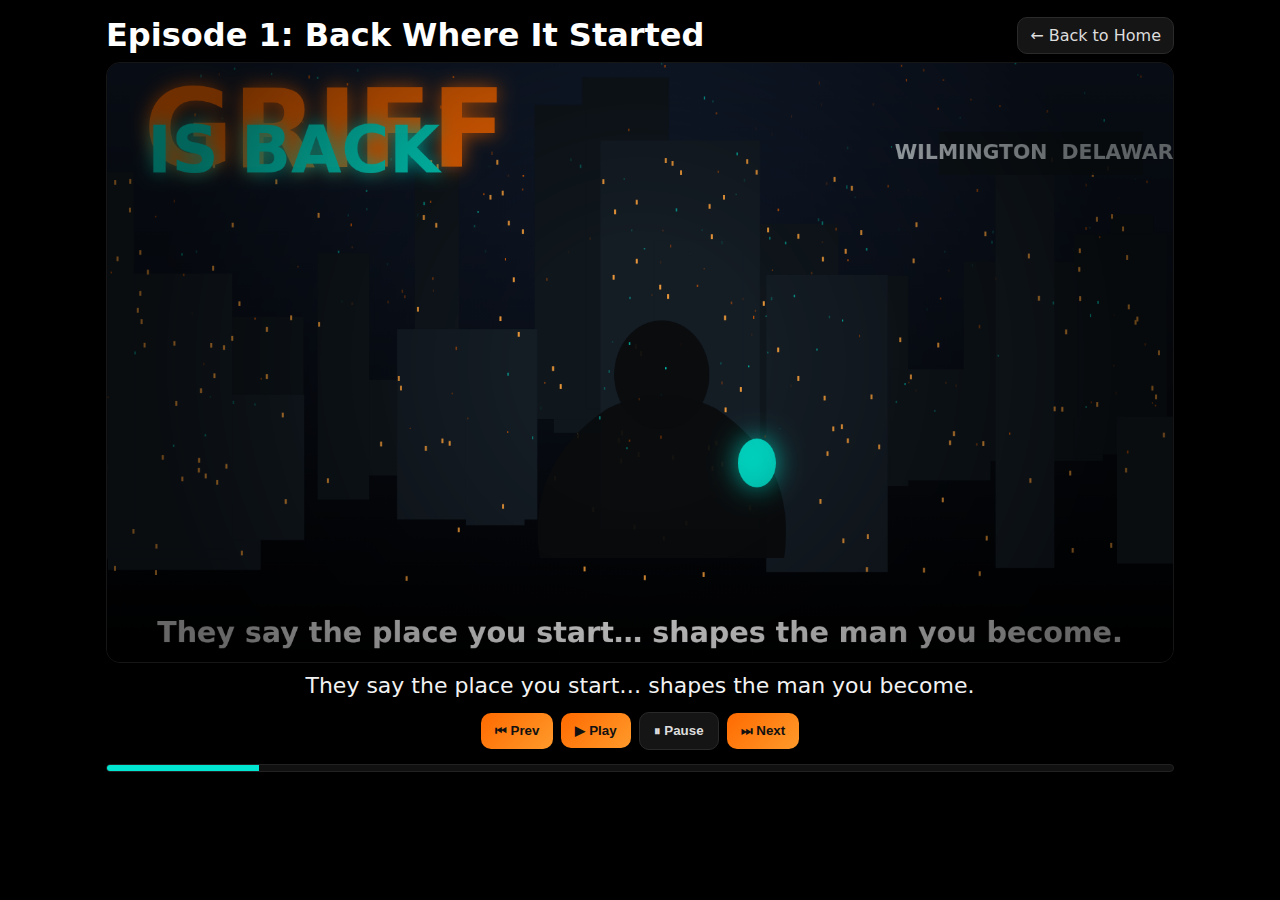
<file: episode1.html>
<!DOCTYPE html>
<html lang="en">
<head>
<meta charset="UTF-8" />
<meta name="viewport" content="width=device-width, initial-scale=1.0"/>
<title>Griff Is Back — Episode 1</title>
<link rel="stylesheet" href="style.css"/>
<style>
  body{background:#000;color:#fff;margin:0;font-family:system-ui,-apple-system,Segoe UI,Inter,Roboto,Arial,sans-serif}
  .ep-wrap{max-width:1100px;margin:0 auto;padding:16px}
  .topbar{display:flex;justify-content:space-between;align-items:center;gap:10px;margin-bottom:8px}
  .title{font-weight:800;font-size:clamp(20px,3.5vw,32px)}
  .back{background:#151515;border:1px solid #2a2a2a;color:#ddd;border-radius:10px;padding:8px 12px;text-decoration:none}
  .stage{position:relative;aspect-ratio:16/9;background:#070707;border:1px solid #161616;border-radius:14px;overflow:hidden}
  .stage img{width:100%;height:100%;object-fit:cover;display:block;opacity:0;transform:scale(1.06);transition:opacity 1s ease, transform 8s ease}
  .stage img.active{opacity:1;transform:scale(1.02)}
  .caption{margin:10px 2px 0;font-size:clamp(16px,2.2vw,22px);text-align:center;opacity:.95}
  .controls{display:flex;gap:8px;flex-wrap:wrap;align-items:center;justify-content:center;margin:14px 0}
  .controls button{background:linear-gradient(135deg,#ff6a00,#ff9a2b);border:none;border-radius:10px;color:#111;font-weight:800;padding:10px 14px;cursor:pointer}
  .controls button.secondary{background:#151515;color:#ddd;border:1px solid #2a2a2a}
  .progress{height:8px;background:#111;border:1px solid #222;border-radius:999px;overflow:hidden}
  .bar{height:100%;width:0;background:#00e6d0}
</style>
</head>
<body>
<div class="ep-wrap">
  <div class="topbar">
    <div class="title">Episode 1: Back Where It Started</div>
    <a class="back" href="index.html">← Back to Home</a>
  </div>

  <div class="stage">
    <img id="frame" alt="scene"/>
  </div>

  <div id="cap" class="caption"></div>

  <div class="controls">
    <button id="prev">⏮ Prev</button>
    <button id="play">▶ Play</button>
    <button id="pause" class="secondary">⏸ Pause</button>
    <button id="next">⏭ Next</button>
  </div>

  <div class="progress"><div id="bar" class="bar"></div></div>
</div>

<script>
/* ===== EPISODE 1 SCRIPT (from your outline) ===== */
const CAPTIONS = [
  "They say the place you start… shapes the man you become.",
  "For me, that place was Delaware. Wilmington. Blood on bricks. Pain in the pavement.",
  "By 17, I had more funerals than birthdays. I wasn’t living, just breathing.",
  "I left for Maryland with $40 in my pocket… and met Kevin, the redneck mechanic with a big heart.",
  "He taught me how to fix cars, talk to country girls, and breathe without watching my back.",
  "But the city kept calling. I chased LA.",
  "The glamour faded fast — couches, fake friends, and smoke chasing peace."
];

/* ===== POSTER-STYLE IMAGE GENERATOR (matching your intro vibe) ===== */
const W=1600,H=900, teal=[0,230,208], orange=[255,106,0];
const TINT=[18,28,36];
const cvs=document.createElement('canvas'); cvs.width=W;cvs.height=H; const ctx=cvs.getContext('2d');

function rgba([r,g,b],a){return`rgba(${r},${g},${b},${a})`;}
function drawSky(){
  const g=ctx.createLinearGradient(0,0,0,H);
  g.addColorStop(0,rgba([TINT[0],TINT[1],TINT[2]+10],1));
  g.addColorStop(1,'#000');
  ctx.fillStyle=g; ctx.fillRect(0,0,W,H);
}
function city(){
  ctx.fillStyle='rgba(15,22,28,1)';
  for(let i=0;i<18;i++){ const bw=60+Math.random()*140, bh=120+Math.random()*380, x=Math.random()*(W+bw)-bw, y=H-220-Math.random()*180; ctx.fillRect(x,y-bh,bw,bh); }
  ctx.fillStyle='rgba(20,28,36,1)';
  for(let i=0;i<12;i++){ const bw=80+Math.random()*180, bh=180+Math.random()*440, x=Math.random()*(W+bw)-bw, y=H-140-Math.random()*80; ctx.fillRect(x,y-bh,bw,bh); }
  for(let i=0;i<260;i++){ const x=Math.random()*W, y=140+Math.random()*(H-260); if(Math.random()>.35){ ctx.fillStyle='rgba(255,164,60,.9)'; ctx.fillRect(x,y,3,7); } }
}
function hood(){
  ctx.save(); ctx.translate(W*0.52,H*0.62);
  ctx.fillStyle='rgba(10,12,14,.95)';
  ctx.beginPath(); ctx.moveTo(-180,180); ctx.quadraticCurveTo(-200,40,-80,-40); ctx.quadraticCurveTo(0,-80,80,-40); ctx.quadraticCurveTo(200,40,180,180); ctx.closePath(); ctx.fill();
  ctx.beginPath(); ctx.ellipse(0,-90,70,80,0,0,Math.PI*2); ctx.fill();
  ctx.shadowColor=rgba(teal,0.9); ctx.shadowBlur=40; ctx.fillStyle=rgba(teal,0.85);
  ctx.beginPath(); ctx.ellipse(140,40,28,36,0,0,Math.PI*2); ctx.fill();
  ctx.restore();
}
function title(ep,scene,sub){
  ctx.save(); ctx.shadowColor=rgba(orange,0.9); ctx.shadowBlur=28; ctx.fillStyle=rgba(orange,0.95); ctx.font='900 160px system-ui,Segoe UI,Inter,Arial'; ctx.textAlign='left'; ctx.textBaseline='top'; ctx.fillText('GRIFF',70,40); ctx.restore();
  ctx.save(); ctx.shadowColor=rgba(teal,0.9); ctx.shadowBlur=26; ctx.fillStyle=rgba(teal,0.95); ctx.font='900 96px system-ui,Segoe UI,Inter,Arial'; ctx.fillText('IS BACK',75,170); ctx.restore();
  ctx.fillStyle='rgba(14,22,28,.9)'; ctx.fillRect(W-360,110,300,64);
  ctx.fillStyle='rgba(220,230,235,.95)'; ctx.font='700 30px system-ui,Segoe UI,Inter,Arial'; ctx.textAlign='center'; ctx.textBaseline='middle';
  const tag = scene===1 ? 'WILMINGTON  DELAWARE' : `EP 1  •  SCENE ${scene}`;
  ctx.fillText(tag,W-360+150,110+32);
  if(sub){ ctx.textAlign='center'; ctx.textBaseline='bottom'; ctx.font='600 42px system-ui,Segoe UI,Inter,Arial'; ctx.fillStyle='rgba(240,240,240,.95)'; ctx.shadowColor='rgba(0,0,0,.65)'; ctx.shadowBlur=16; ctx.fillText(sub,W/2,H-28); ctx.shadowBlur=0; }
}
function speck(){ for(let i=0;i<240;i++){ const x=Math.random()*W,y=Math.random()*H*.65; const c=Math.random()<.5?teal:orange; ctx.fillStyle=`rgba(${c[0]},${c[1]},${c[2]},${Math.random()*.8})`; ctx.fillRect(x,y,2,2+Math.random()*3);} }
function vignette(){ const g=ctx.createRadialGradient(W/2,H/2,H*.2,W/2,H/2,H*.8); g.addColorStop(0,'rgba(0,0,0,0)'); g.addColorStop(1,'rgba(0,0,0,.55)'); ctx.fillStyle=g; ctx.fillRect(0,0,W,H); }

function makeScene(sceneIdx){
  drawSky(); city(); hood(); speck(); title(1, sceneIdx+1, CAPTIONS[sceneIdx]); vignette();
  return cvs.toDataURL('image/png');
}

/* ===== SIMPLE PLAYER ===== */
const frame=document.getElementById('frame');
const cap=document.getElementById('cap');
const bar=document.getElementById('bar');
const btnPrev=document.getElementById('prev');
const btnNext=document.getElementById('next');
const btnPlay=document.getElementById('play');
const btnPause=document.getElementById('pause');

let i=0, t=null;

function render(){
  const url = makeScene(i);
  frame.classList.remove('active');
  frame.onload = ()=> frame.classList.add('active');
  frame.src = url;
  cap.textContent = CAPTIONS[i] || '';
  bar.style.width = ((i+1)/CAPTIONS.length*100).toFixed(2)+'%';
}
btnPrev.onclick = ()=>{ i=(i-1+CAPTIONS.length)%CAPTIONS.length; render(); };
btnNext.onclick = ()=>{ i=(i+1)%CAPTIONS.length; render(); };
btnPlay.onclick = ()=>{ clearInterval(t); t=setInterval(()=>{ i=(i+1)%CAPTIONS.length; render(); }, 5000); };
btnPause.onclick= ()=>{ clearInterval(t); };
render();
</script>
</body>
</html>
</file>
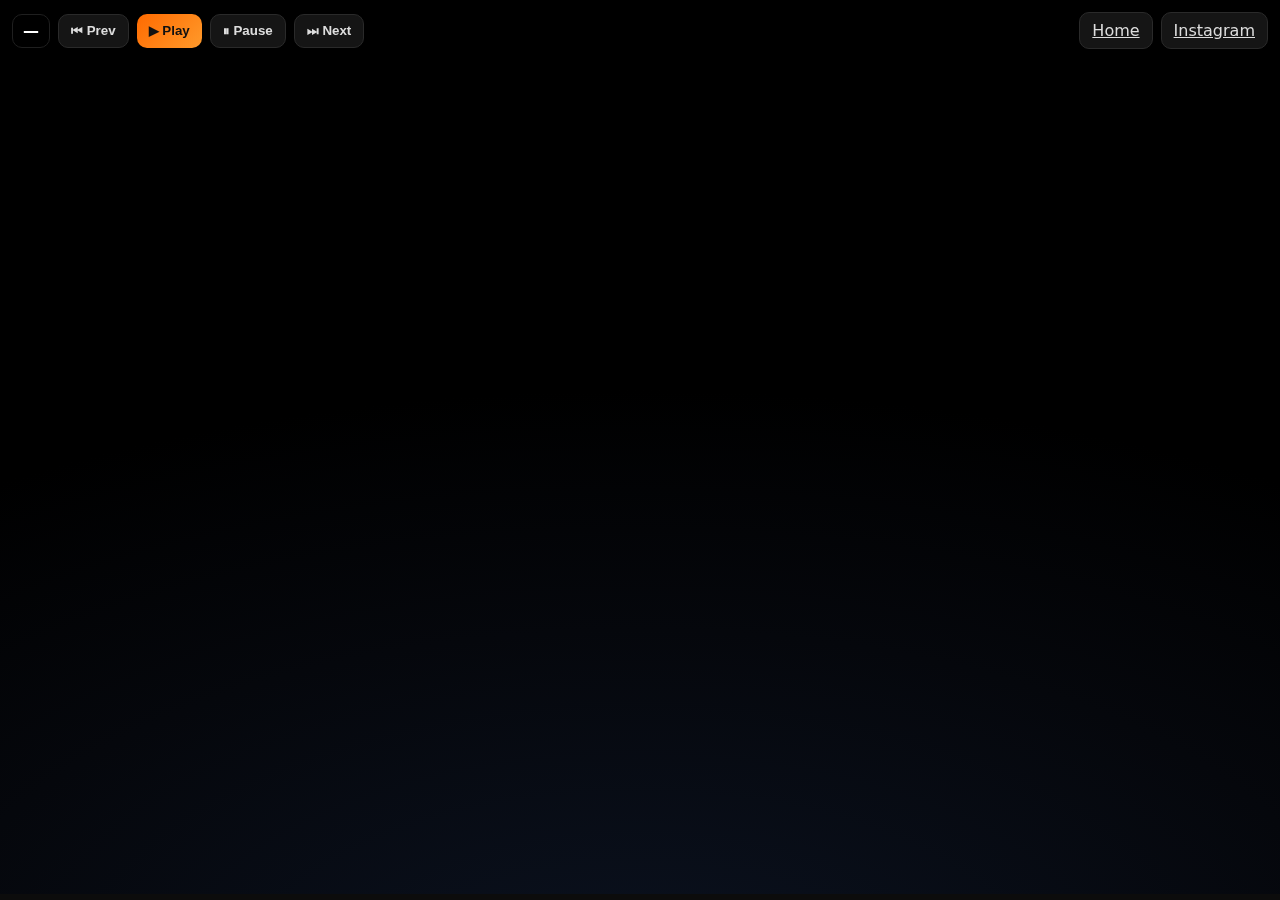
<file: player.html>
<!DOCTYPE html>
<html lang="en">
<head>
<meta charset="utf-8" />
<meta name="viewport" content="width=device-width,initial-scale=1" />
<title>Griff Is Back — Player</title>
<link rel="stylesheet" href="style.css">
<style>
  :root{--teal:#00e6d0;--orange:#ff6a00}
  html,body{height:100%;background:#000;color:#fff;font-family:system-ui,-apple-system,Segoe UI,Inter,Roboto,Arial,sans-serif;margin:0}
  .stage{position:fixed;inset:0;overflow:hidden;background:radial-gradient(1200px 600px at 50% 110%, #0b1220 0%, #05070c 60%, #000 100%)}
  .layer{position:absolute;inset:0;will-change:transform}
  .bg{filter:brightness(.9) saturate(1.05)}
  .city{opacity:.9}
  .char{position:absolute;bottom:2%; transform-origin:50% 90%; will-change:transform,opacity; filter:drop-shadow(0 12px 34px rgba(0,0,0,.6))}
  .caption{position:absolute;left:0;right:0;bottom:18px;margin:auto;max-width:min(980px,92%);text-align:center;
           font-size:clamp(16px,2.2vw,22px);line-height:1.35;text-shadow:0 2px 24px #000,0 0 6px rgba(0,0,0,.6)}
  .hud{position:fixed;left:12px;right:12px;top:12px;display:flex;gap:8px;justify-content:space-between;align-items:center;pointer-events:none}
  .hud .left,.hud .right{display:flex;gap:8px;pointer-events:auto}
  .btn{background:#151515;border:1px solid #2a2a2a;color:#ddd;border-radius:10px;padding:8px 12px;cursor:pointer}
  .btn.primary{background:linear-gradient(135deg,var(--orange),#ff9a2b);color:#111;border:none;font-weight:800}
  .tag{background:rgba(0,0,0,.45);border:1px solid #1f1f1f;border-radius:10px;padding:6px 10px;font-weight:700}
  .progress{position:fixed;left:0;right:0;bottom:0;height:6px;background:#0c0c0c}
  .bar{height:100%;width:0;background:var(--teal);transition:width .2s ease}
</style>
</head>
<body>
<div class="stage" id="stage">
  <canvas class="layer bg" id="bg"></canvas>
  <canvas class="layer city" id="city"></canvas>
  <div class="layer chars" id="chars"></div>
  <div class="caption" id="caption"></div>
</div>

<div class="hud">
  <div class="left">
    <div class="tag" id="who">—</div>
    <button class="btn" id="prev">⏮ Prev</button>
    <button class="btn primary" id="play">▶ Play</button>
    <button class="btn" id="pause">⏸ Pause</button>
    <button class="btn" id="next">⏭ Next</button>
  </div>
  <div class="right">
    <a class="btn" href="index.html">Home</a>
    <a class="btn" target="_blank" rel="noopener" href="https://instagram.com/Og__griff">Instagram</a>
  </div>
</div>
<div class="progress"><div class="bar" id="bar"></div></div>

<!-- 1) load your base64 image variables -->
<script src="episode1_images.js"></script>
<!-- 2) the engine -->
<script src="episode-engine.js"></script>
<script>
  // /player.html?ep=1
  const ep = new URLSearchParams(location.search).get('ep') || '1';
  startEpisode(`/episodes/episode${ep}.json`);
</script>
</body>
</html>
</file>
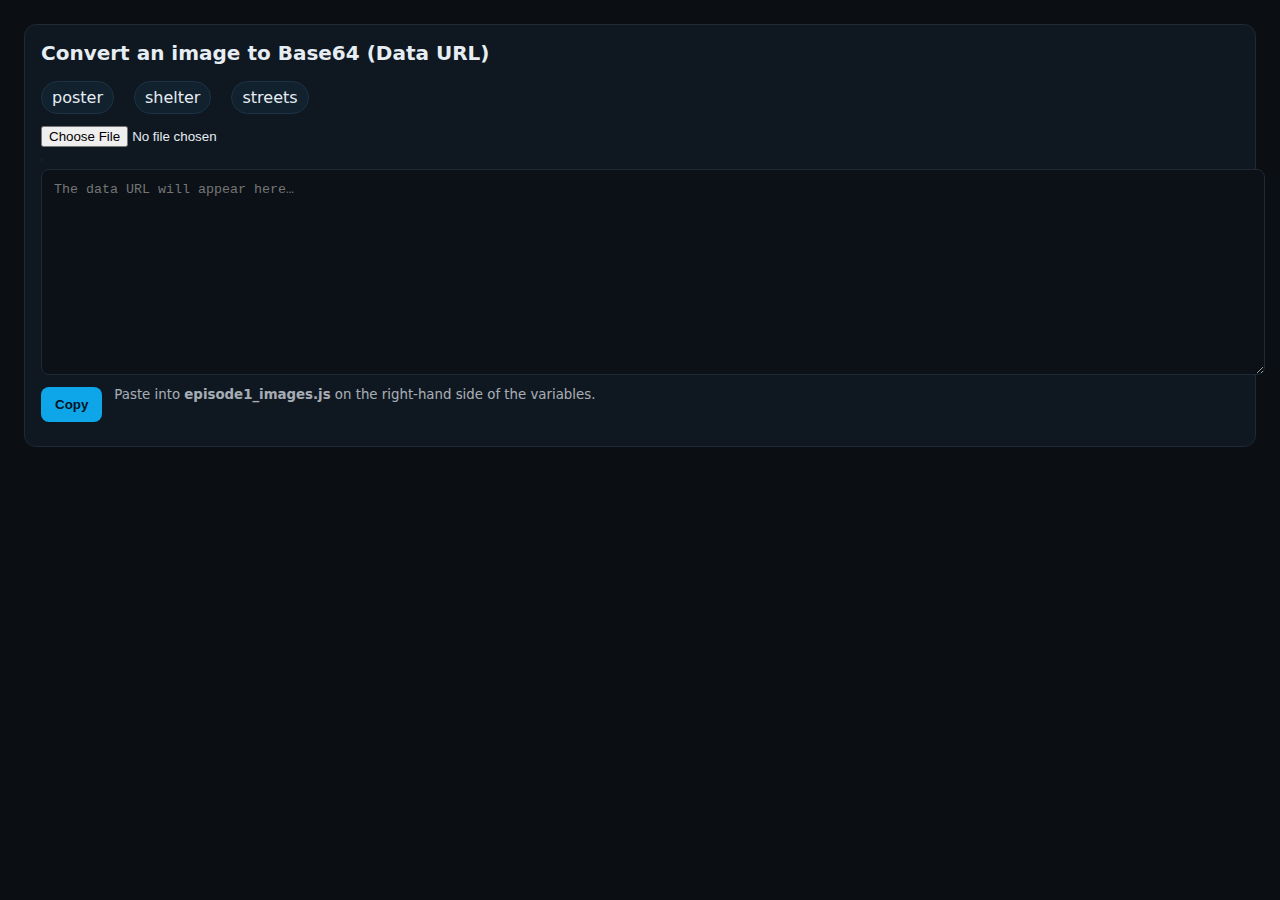
<file: tools/base64.html>
<!doctype html>
<html lang="en">
<meta charset="utf-8" />
<title>Base64 Tool</title>
<style>
  body{font-family:system-ui,Segoe UI,Roboto,Helvetica,Arial,sans-serif;background:#0b0f14;color:#e6edf3;margin:0;padding:24px}
  h1{font-size:20px;margin:0 0 16px}
  .card{background:#0f1720;border:1px solid #1f2a36;border-radius:12px;padding:16px;margin:0 0 16px}
  input[type=file]{display:block;margin:12px 0}
  textarea{width:100%;height:180px;background:#0b1117;color:#e6edf3;border:1px solid #1f2a36;border-radius:8px;padding:12px;font-family:ui-monospace, SFMono-Regular, Menlo, Consolas, "Liberation Mono", monospace}
  .row{display:flex;gap:12px;flex-wrap:wrap;margin:8px 0}
  button{background:#0ea5e9;border:0;color:#00131f;border-radius:8px;padding:10px 14px;font-weight:700;cursor:pointer}
  .tag{background:#12212e;border:1px solid #1d3345;border-radius:999px;padding:6px 10px;margin-right:8px}
  img{max-width:280px;border-radius:8px;border:1px solid #1f2a36}
  small{opacity:.7}
</style>
<div class="card">
  <h1>Convert an image to Base64 (Data URL)</h1>
  <div class="row"><span class="tag">poster</span><span class="tag">shelter</span><span class="tag">streets</span></div>
  <input id="file" type="file" accept="image/*">
  <div class="row">
    <img id="preview" alt="">
  </div>
  <textarea id="out" placeholder="The data URL will appear here…"></textarea>
  <div class="row">
    <button id="copy">Copy</button>
    <small>Paste into <b>episode1_images.js</b> on the right-hand side of the variables.</small>
  </div>
</div>
<script>
  const $ = id => document.getElementById(id);
  $('file').addEventListener('change', e=>{
    const f = e.target.files[0]; if(!f) return;
    const r = new FileReader();
    r.onload = () => { $('out').value = r.result; $('preview').src = r.result; };
    r.readAsDataURL(f);
  });
  $('copy').onclick = async ()=>{
    try{ await navigator.clipboard.writeText($('out').value); $('copy').textContent='Copied!'; setTimeout(()=>$('copy').textContent='Copy',900);}catch{}
  };
</script>
</file>
<file: style.css>
:root{
  --bg:#000;
  --panel:#0b0b0b;
  --edge:#161616;
  --text:#f2f2f2;
  --muted:#b7b7b7;
  --teal:#00e6d0;
  --orange:#ff6a00;
  --white:#fff;
}
*{box-sizing:border-box}
html,body{margin:0;height:100%;background:var(--bg);color:var(--text);font-family:system-ui,-apple-system,Segoe UI,Inter,Roboto,Arial,sans-serif}

/* NAV */
.nav{position:sticky;top:0;z-index:20;background:rgba(0,0,0,.7);backdrop-filter:blur(8px);border-bottom:1px solid #111}
.nav-inner{max-width:1200px;margin:0 auto;display:flex;align-items:center;justify-content:space-between;padding:10px 16px}
.brand{display:flex;align-items:center;gap:10px;font-weight:800;letter-spacing:.2px}
.logo-dot{width:14px;height:14px;border-radius:50%;background:linear-gradient(135deg,var(--orange),#ff9a2b)}
.brand .accent{color:var(--teal)}
.menu{display:flex;gap:16px}
.menu a{color:#ddd;text-decoration:none;padding:8px 10px;border-radius:8px}
.menu a.active,.menu a:hover{background:#121212}
.auth{display:flex;gap:10px;align-items:center}
button{background:linear-gradient(135deg,var(--orange),#ff9a2b);border:none;border-radius:10px;color:#111;font-weight:800;padding:10px 14px;cursor:pointer}
button.secondary{background:#151515;color:#ddd;border:1px solid #2a2a2a}
.hidden{display:none}

/* HERO */
.hero{position:relative}
.hero-slide{position:relative;height:min(62vh,720px);background:#070707;overflow:hidden}
#hero-img{position:absolute;inset:0;width:100%;height:100%;object-fit:cover;filter:contrast(1.05) brightness(.85)}
.hero-overlay{position:absolute;inset:0;background:linear-gradient(180deg,rgba(0,0,0,.35),rgba(0,0,0,.8))}
.hero-copy{position:absolute;left:6vw;bottom:8vh;max-width:700px}
.hero-copy h1{font-size:clamp(32px,6vw,72px);margin:0 0 8px}
.hero-copy p{opacity:.9;margin:0 0 16px}
.hero-actions{display:flex;gap:10px;flex-wrap:wrap}
.hero-dots{position:absolute;left:6vw;bottom:2rem;display:flex;gap:8px}
.hero-dots .dot{width:10px;height:10px;border-radius:50%;background:#333}
.hero-dots .dot.active{background:var(--teal)}

/* CONTAINER & ROWS */
.container{max-width:1200px;margin:24px auto 80px;padding:0 16px}
.row{margin-top:24px}
.row h2{margin:0 0 12px}
.cards{display:flex;gap:12px}
.scroll{overflow-x:auto;padding-bottom:6px}
.card{min-width:260px;background:var(--panel);border:1px solid var(--edge);border-radius:14px;overflow:hidden}
.card .thumb{aspect-ratio:16/9;background:#101010;display:flex;align-items:center;justify-content:center}
.card img{width:100%;height:100%;object-fit:cover;display:block}
.card .body{padding:12px}
.card .title{font-weight:800;margin-bottom:6px}
.card .meta{color:var(--muted);font-size:14px;margin-bottom:10px}
.card .actions{display:flex;gap:8px}
.card .actions button{flex:1}

/* PLAYER OVERLAY */
.overlay{position:fixed;inset:0;display:flex;align-items:center;justify-content:center;background:rgba(0,0,0,.75);backdrop-filter:blur(6px);z-index:50}
#slideshow{overflow:hidden}
#preloader{position:absolute;top:12px;left:50%;transform:translateX(-50%);opacity:.9}
.slide{position:absolute;inset:0;margin:auto;max-width:100vw;max-height:100vh;object-fit:contain;opacity:0;transform:scale(1.08) translateZ(0);transition:opacity 1.2s ease, transform 9s ease}
.slide.active{opacity:1;transform:scale(1.02)}
#caption{position:absolute;left:0;right:0;bottom:24px;margin:auto;max-width:min(1000px,92vw);text-align:center;font-size:clamp(16px,2.2vw,26px);line-height:1.35;text-shadow:0 2px 24px #000,0 0 6px rgba(0,0,0,.6)}
#hud{position:absolute;top:16px;left:16px;right:16px;display:flex;justify-content:space-between;align-items:center;gap:10px}
#hud button{background:#111;border:1px solid #333;color:#ddd;padding:10px 12px;border-radius:10px}
#ep-label{opacity:.85}

/* Tap-to-play */
.overlay .card{background:#0b0b0b;border:1px solid #222;border-radius:16px;padding:26px 24px;text-align:center;box-shadow:0 10px 35px rgba(0,0,0,.45)}
</file>
